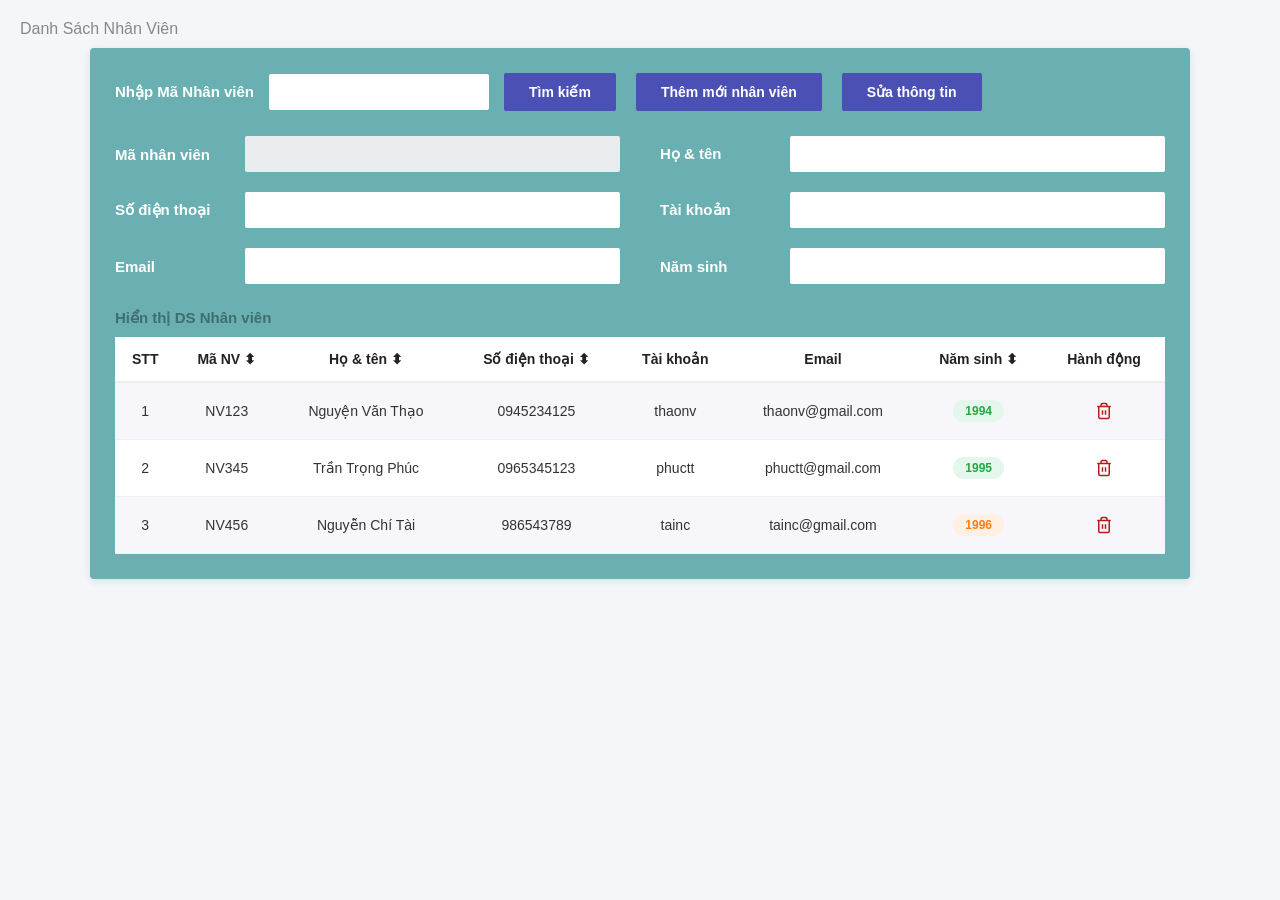
<file: index.html>
<!DOCTYPE html>
<html lang="vi">
<head>
    <meta charset="UTF-8">
    <meta name="viewport" content="width=device-width, initial-scale=1.0">
    <title>Danh Sách Nhân Viên</title>
    <link rel="stylesheet" href="css/style.css">
</head>
<body>
    <h2 class="page-title">Danh Sách Nhân Viên</h2>

    <div class="container">
        <!-- Thanh công cụ phía trên -->
        <div class="top-bar">
            <div class="search-group">
                <label for="searchId">Nhập Mã Nhân viên</label>
                <input type="text" id="searchId" placeholder="">
                <button type="button" class="btn" id="btnSearch">Tìm kiếm</button>
            </div>
            <button type="button" class="btn" id="btnGoToAdd">Thêm mới nhân viên</button>
            <button type="button" class="btn" id="btnUpdate">Sửa thông tin</button>
        </div>

        <!-- Khu vực hiển thị thông tin nhân viên để chỉnh sửa -->
        <div class="form-grid">
            <div class="form-group">
                <label for="empId">Mã nhân viên</label>
                <input type="text" id="empId" disabled>
            </div>
            <div class="form-group">
                <label for="empName">Họ & tên</label>
                <input type="text" id="empName">
            </div>
            <div class="form-group">
                <label for="empPhone">Số điện thoại</label>
                <input type="text" id="empPhone">
            </div>
            <div class="form-group">
                <label for="empAccount">Tài khoản</label>
                <input type="text" id="empAccount">
            </div>
            <div class="form-group">
                <label for="empEmail">Email</label>
                <input type="email" id="empEmail">
            </div>
            <div class="form-group">
                <label for="empYear">Năm sinh</label>
                <input type="text" id="empYear">
            </div>
        </div>

        <!-- Bảng hiển thị danh sách -->
        <div class="table-title">Hiển thị DS Nhân viên</div>
        <table>
            <thead>
                <tr>
                    <th>STT</th>
                    <th>Mã NV ⬍</th>
                    <th>Họ & tên ⬍</th>
                    <th>Số điện thoại ⬍</th>
                    <th>Tài khoản</th>
                    <th>Email</th>
                    <th>Năm sinh ⬍</th>
                    <th>Hành động</th>
                </tr>
            </thead>
            <tbody id="employeeTableBody">
                <!-- Dữ liệu sẽ được render bằng JavaScript -->
            </tbody>
        </table>
    </div>

    <script src="js/main.js"></script>
    <script src="js/demo.baihoc.js"></script>
</body>
</html>
</file>
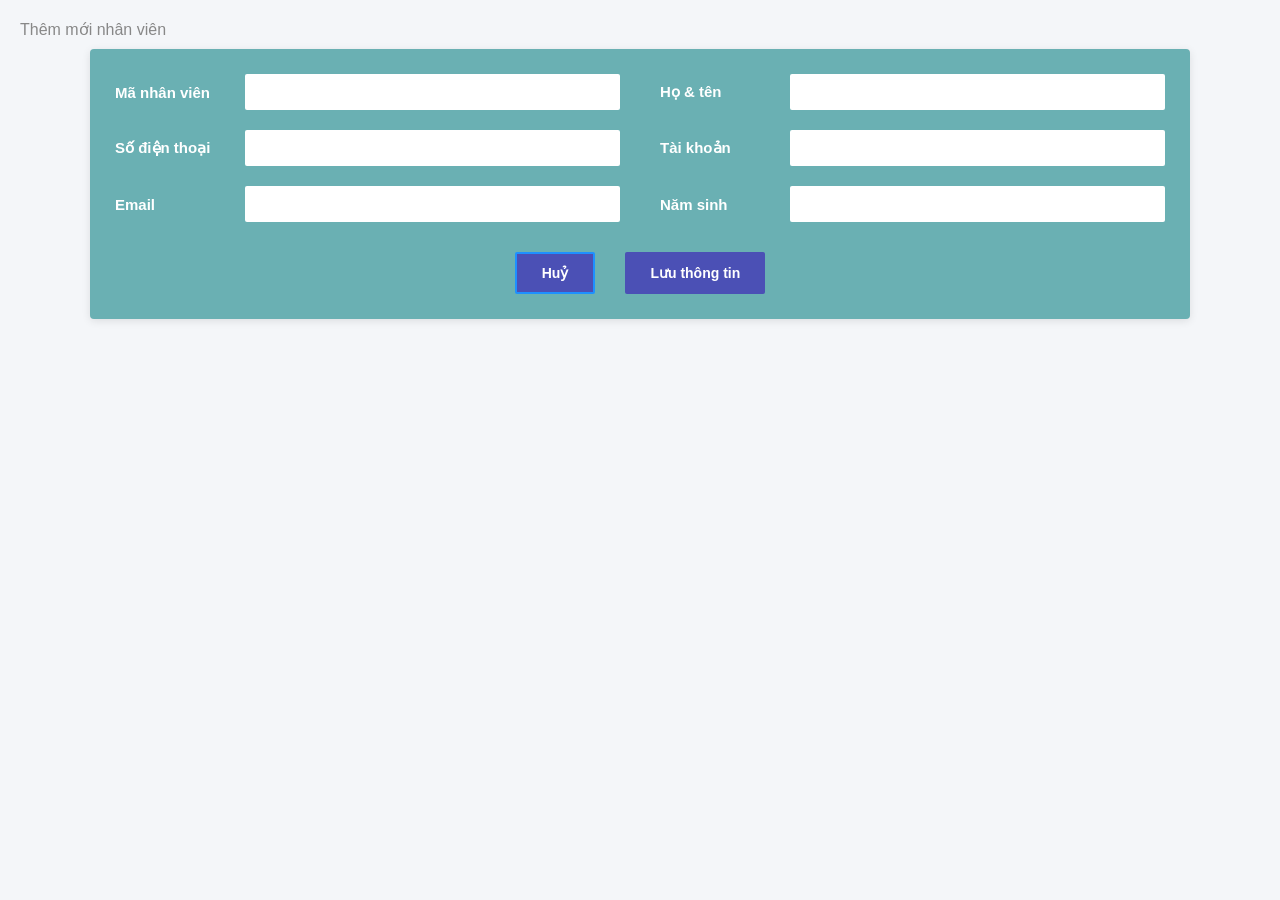
<file: add.html>
<!DOCTYPE html>
<html lang="vi">
<head>
    <meta charset="UTF-8">
    <meta name="viewport" content="width=device-width, initial-scale=1.0">
    <title>Thêm mới nhân viên</title>
    <link rel="stylesheet" href="css/style.css">
</head>
<body>
    <h2 class="page-title">Thêm mới nhân viên</h2>

    <div class="container">
        <form id="addEmployeeForm" novalidate>
            <div class="form-grid">
                <div class="form-group">
                    <label for="newEmpId">Mã nhân viên</label>
                    <input type="text" id="newEmpId">
                </div>
                <div class="form-group">
                    <label for="newEmpName">Họ & tên</label>
                    <input type="text" id="newEmpName">
                </div>
                <div class="form-group">
                    <label for="newEmpPhone">Số điện thoại</label>
                    <input type="text" id="newEmpPhone">
                </div>
                <div class="form-group">
                    <label for="newEmpAccount">Tài khoản</label>
                    <input type="text" id="newEmpAccount">
                </div>
                <div class="form-group">
                    <label for="newEmpEmail">Email</label>
                    <input type="email" id="newEmpEmail">
                </div>
                <div class="form-group">
                    <label for="newEmpYear">Năm sinh</label>
                    <input type="text" id="newEmpYear">
                </div>
            </div>

            <div class="form-actions">
                <button type="button" class="btn btn-cancel" id="btnCancel">Huỷ</button>
                <button type="submit" class="btn" id="btnSave">Lưu thông tin</button>
            </div>
        </form>
    </div>

    <script src="js/add.js"></script>
</body>
</html>
</file>
<file: css/style.css>
* {
    box-sizing: border-box;
    margin: 0;
    padding: 0;
    font-family: Arial, Helvetica, sans-serif;
}

body {
    background-color: #f4f6f9;
    padding: 20px;
}

.page-title {
    color: #888;
    font-size: 16px;
    margin-bottom: 10px;
    font-weight: normal;
}

.container {
    background-color: #6ab0b3;
    padding: 25px;
    border-radius: 4px;
    max-width: 1100px;
    margin: 0 auto;
    box-shadow: 0 2px 8px rgba(0, 0, 0, 0.1);
}

/* Hàng tìm kiếm & nút chức năng */
.top-bar {
    display: flex;
    align-items: center;
    gap: 20px;
    margin-bottom: 25px;
    flex-wrap: wrap;
}

.search-group {
    display: flex;
    align-items: center;
    gap: 15px;
}

.search-group label {
    color: #fff;
    font-weight: bold;
    font-size: 15px;
}

.search-group input {
    padding: 10px 12px;
    border: none;
    border-radius: 2px;
    width: 220px;
    font-size: 14px;
}

.btn {
    background-color: #4b50b5;
    color: #fff;
    border: none;
    padding: 11px 25px;
    font-size: 14px;
    font-weight: bold;
    cursor: pointer;
    border-radius: 2px;
    transition: background-color 0.2s;
}

.btn:hover {
    background-color: #3a3e94;
}

.btn-cancel {
    border: 2px solid #1e90ff;
}

/* Form nhập liệu 2 cột */
.form-grid {
    display: grid;
    grid-template-columns: 1fr 1fr;
    gap: 20px 40px;
    margin-bottom: 25px;
}

.form-group {
    display: flex;
    align-items: center;
    justify-content: space-between;
}

.form-group label {
    color: #fff;
    font-weight: bold;
    font-size: 15px;
    width: 130px;
}

.form-group input {
    flex: 1;
    padding: 10px 12px;
    border: none;
    border-radius: 2px;
    font-size: 14px;
    background-color: #fff;
}

.form-group input:disabled {
    background-color: #e9ecef;
    color: #495057;
    cursor: not-allowed;
}

/* Khu vực nút trang Thêm mới */
.form-actions {
    display: flex;
    justify-content: center;
    gap: 30px;
    margin-top: 30px;
}

/* Bảng danh sách nhân viên */
.table-title {
    color: #3f6e70;
    font-size: 15px;
    font-weight: bold;
    margin-bottom: 10px;
}

table {
    width: 100%;
    border-collapse: collapse;
    background-color: #fff;
}

thead {
    background-color: #fff;
    border-bottom: 2px solid #eee;
}

th {
    padding: 14px 10px;
    text-align: center;
    font-size: 14px;
    color: #222;
    font-weight: bold;
}

td {
    padding: 14px 10px;
    text-align: center;
    font-size: 14px;
    color: #333;
    border-bottom: 1px solid #f0f0f0;
}

tbody tr {
    cursor: pointer;
    transition: background-color 0.15s;
}

tbody tr:nth-child(odd) {
    background-color: #f6f6fb;
}

tbody tr:hover, tbody tr.selected-row {
    background-color: #e2e6f5;
}

/* Badge năm sinh */
.badge-year {
    display: inline-block;
    padding: 4px 12px;
    border-radius: 12px;
    font-size: 12px;
    font-weight: bold;
}

.badge-green {
    background-color: #e3f7ec;
    color: #28a745;
}

.badge-orange {
    background-color: #fff0e1;
    color: #fd7e14;
}

/* Nút xóa thùng rác */
.btn-delete {
    background: none;
    border: none;
    cursor: pointer;
    color: #b51d1d;
    display: inline-flex;
    align-items: center;
    justify-content: center;
    padding: 5px;
}

.btn-delete:hover {
    transform: scale(1.15);
}
</file>
